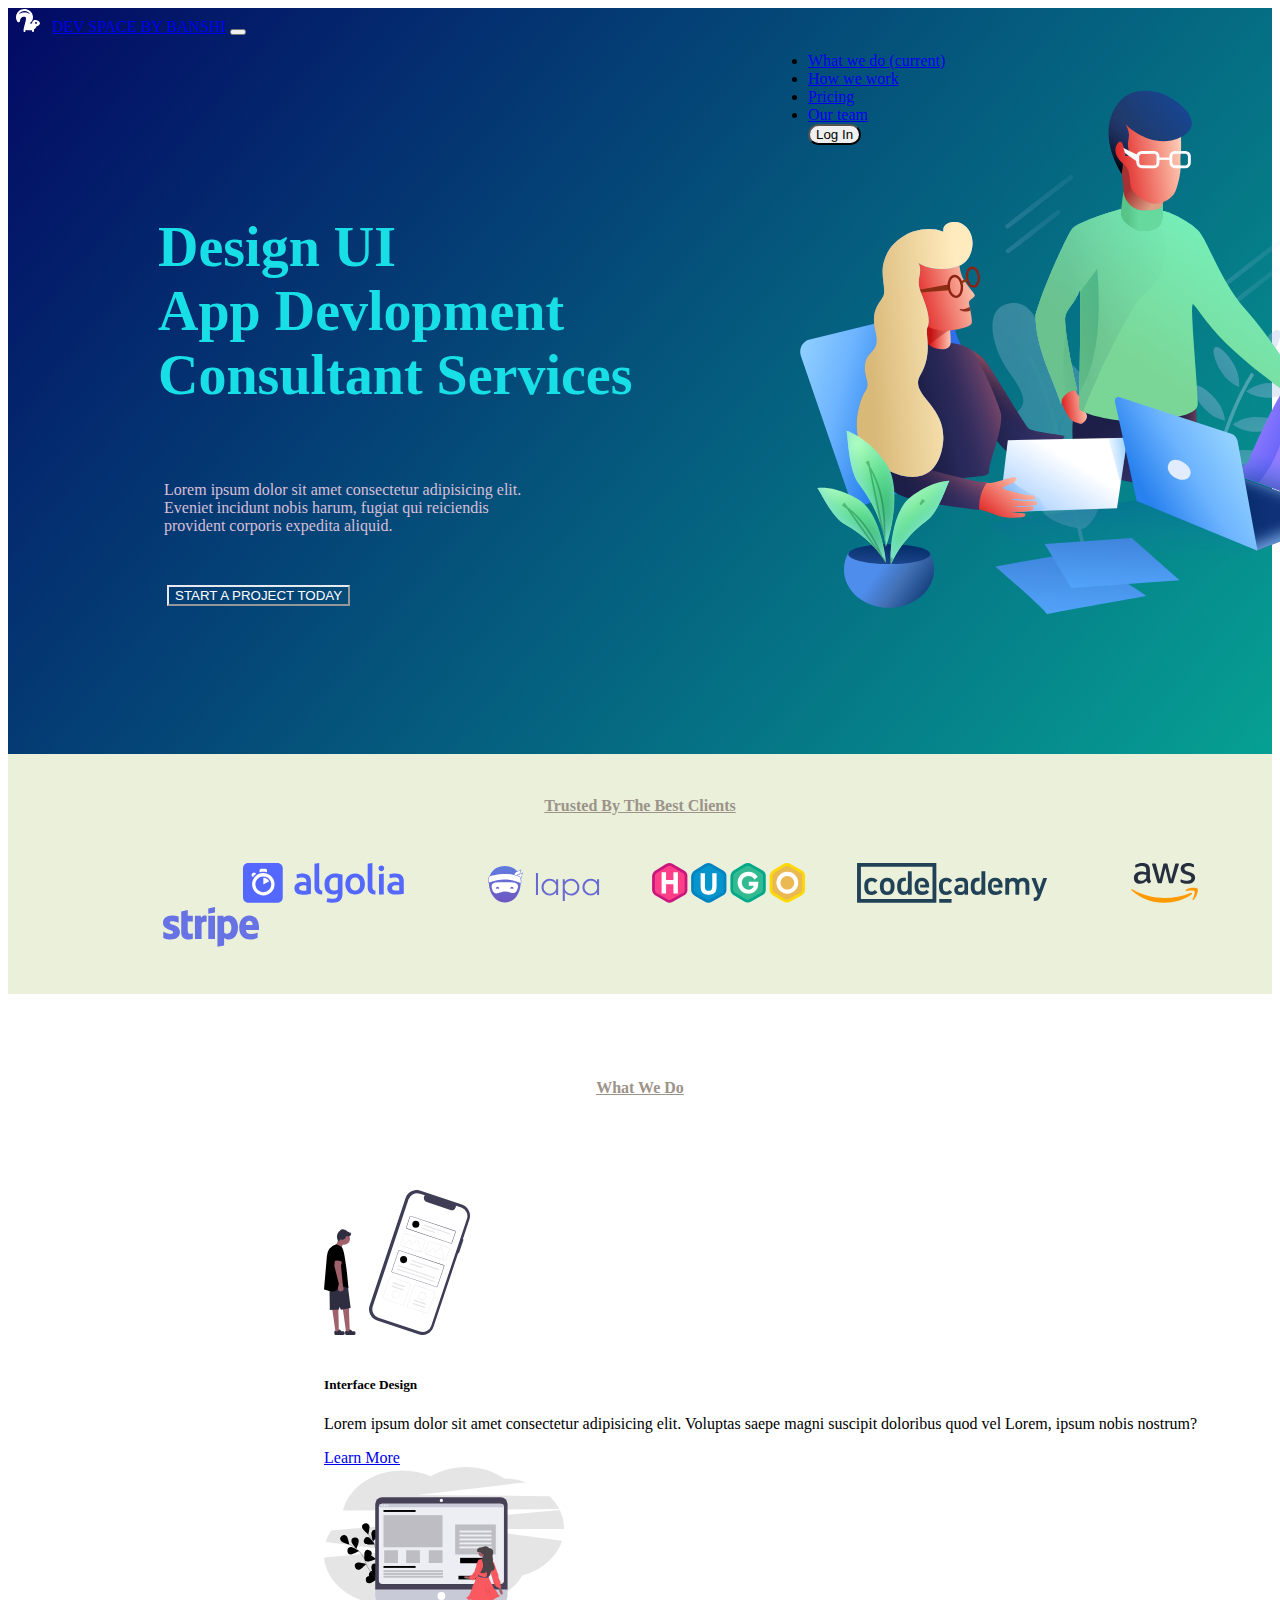
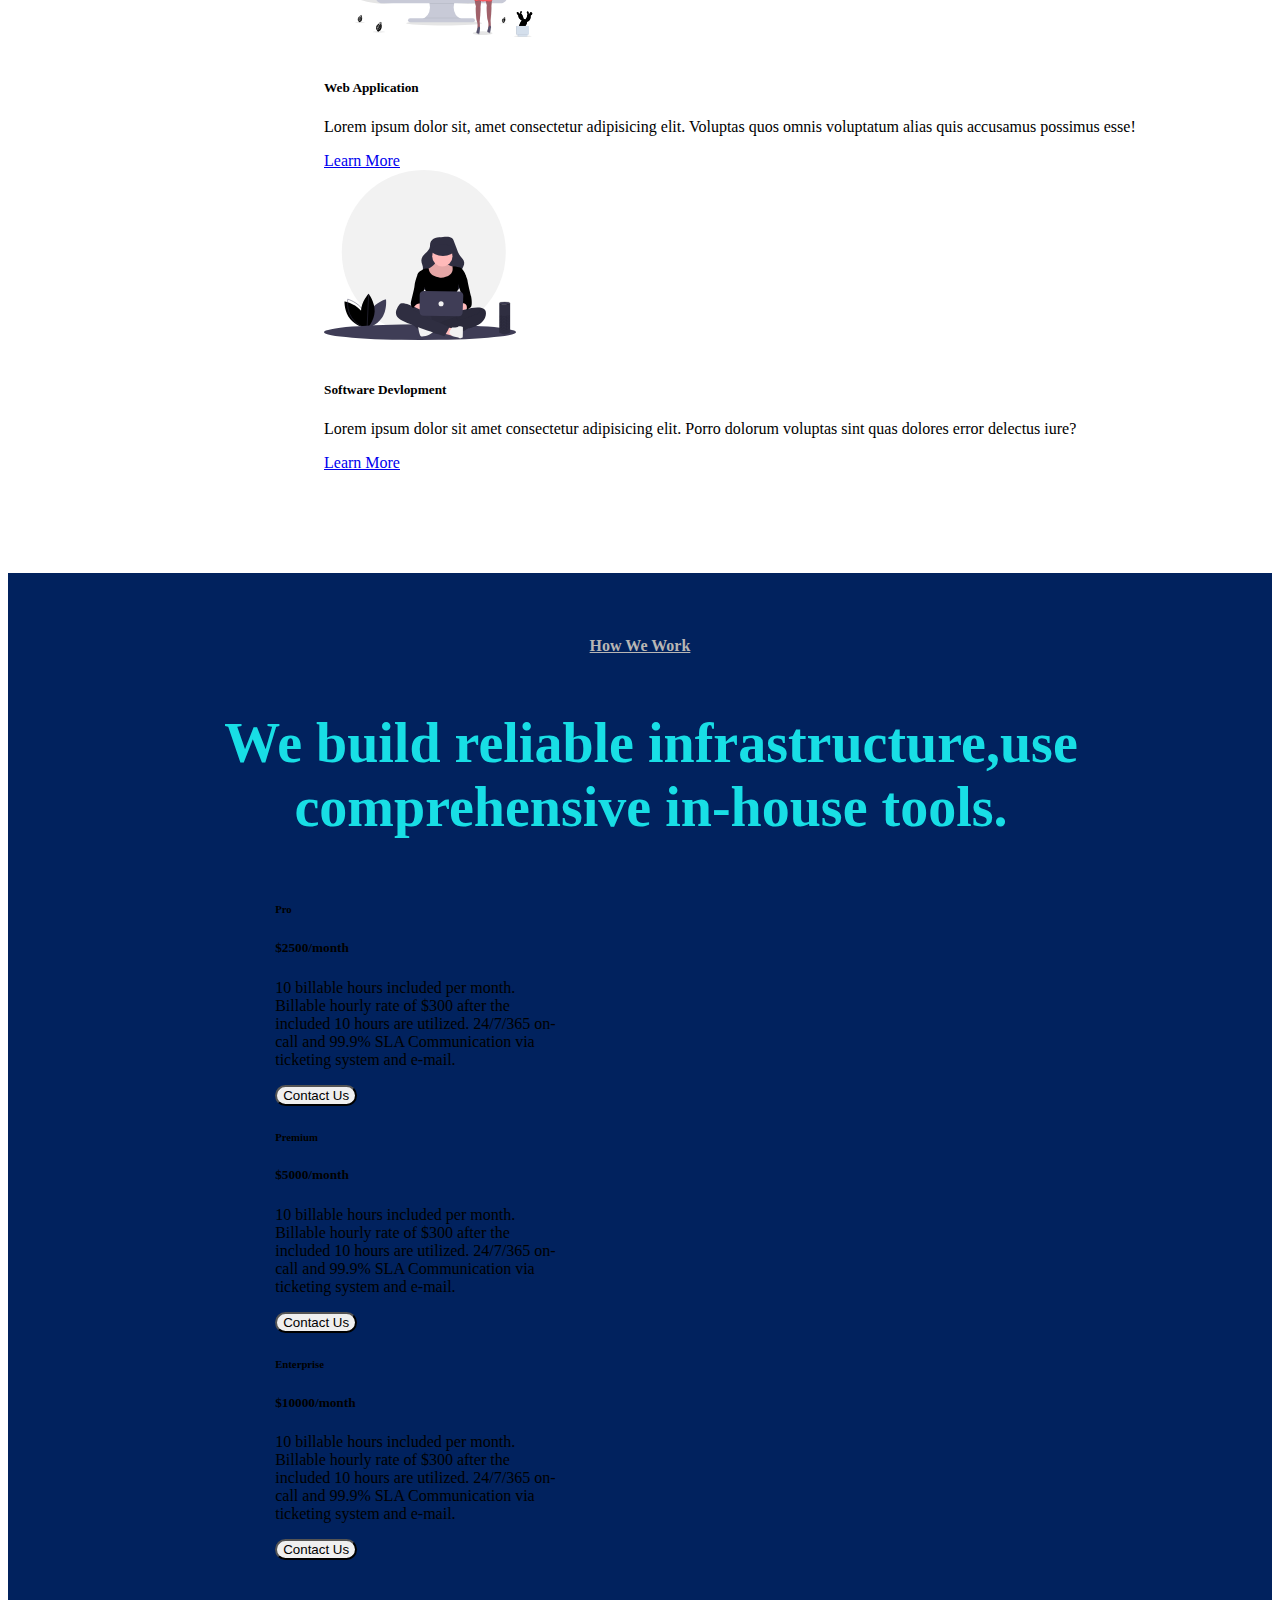
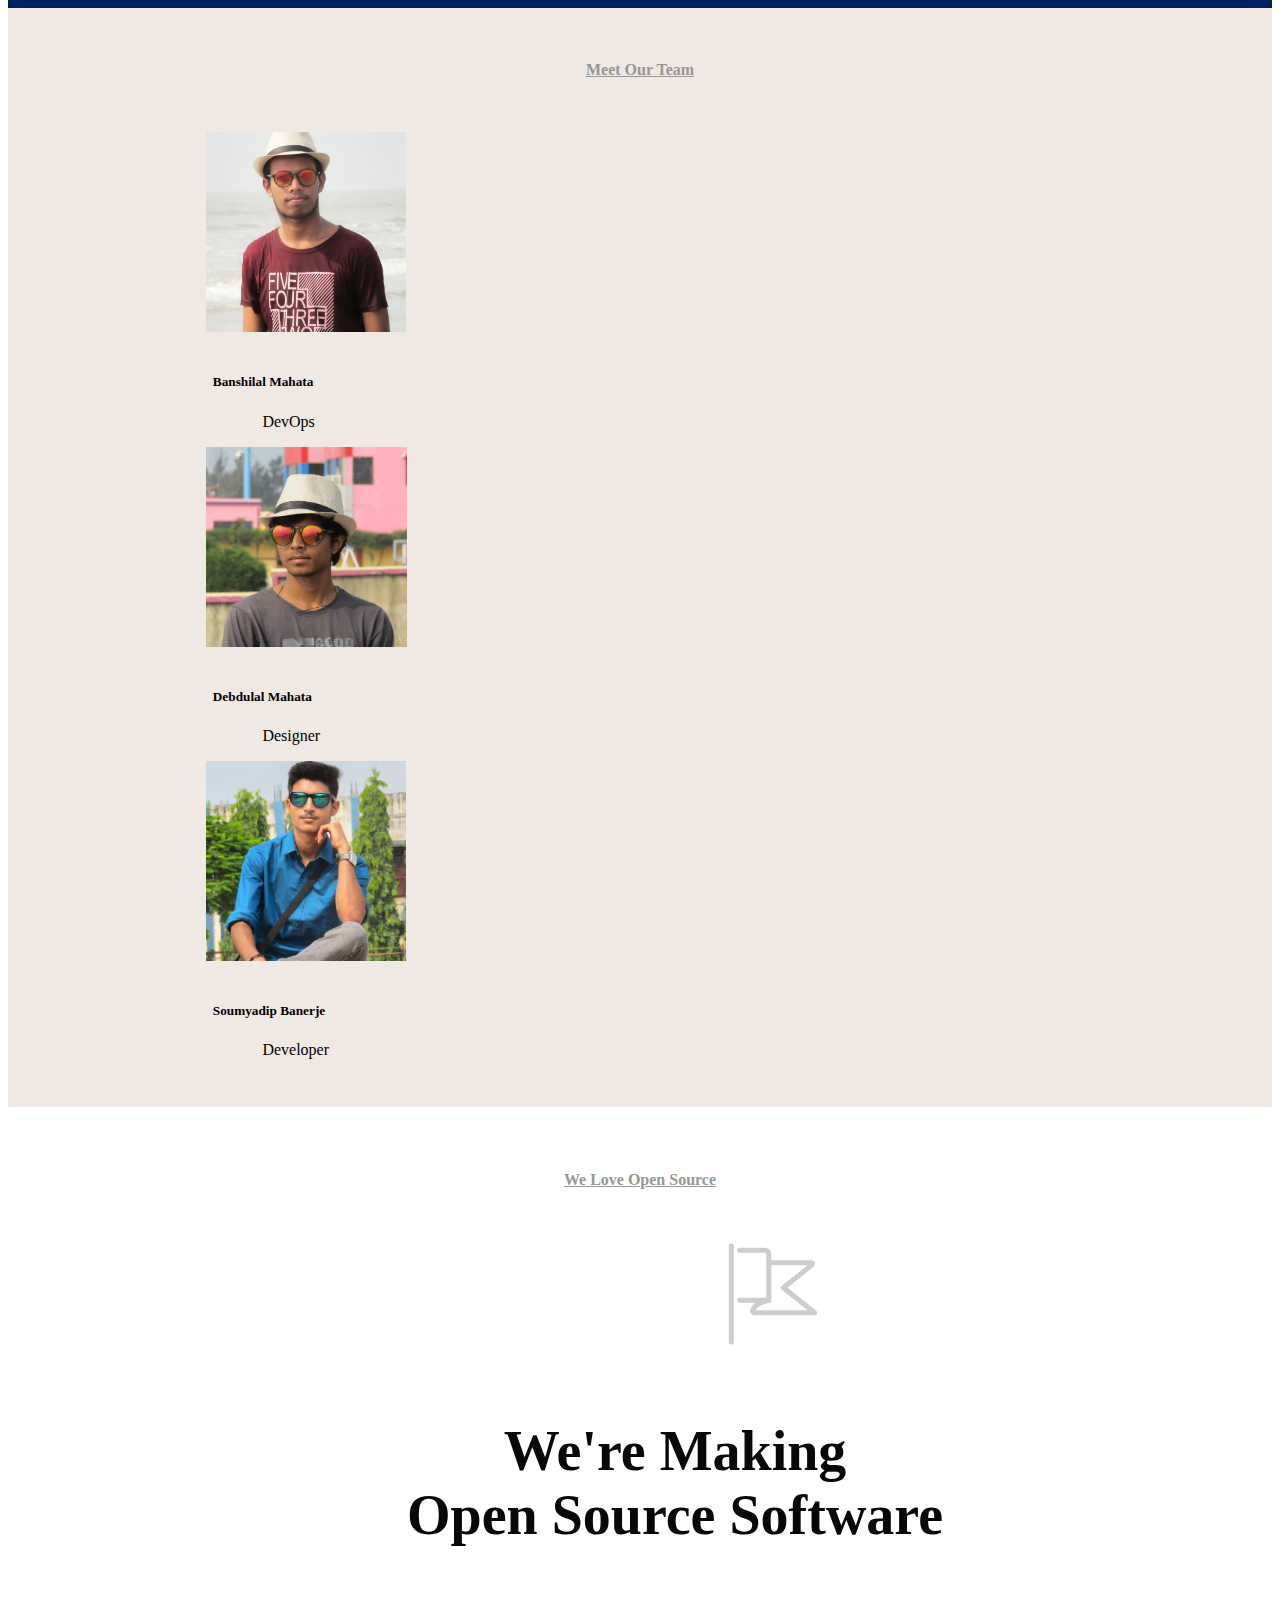
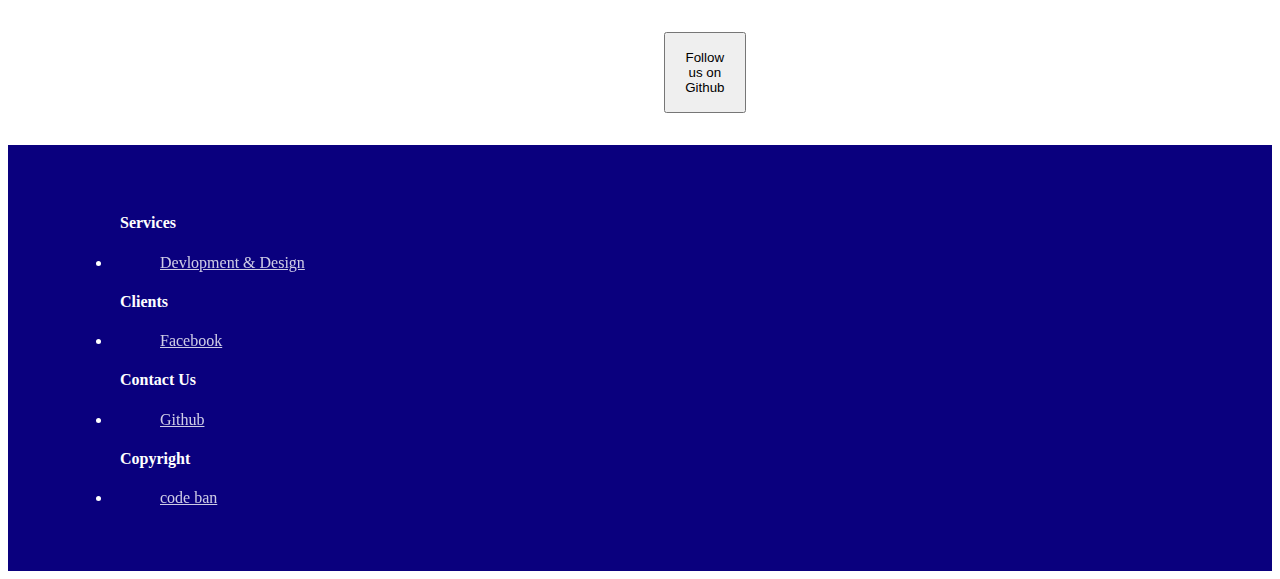
<file: index.html>
<!DOCTYPE html>
<html lang="en">

<head>
  <meta charset="UTF-8">
  <meta name="viewport" content="width=device-width, initial-scale=1.0">
  <title>DevSpace</title>
  <link rel="stylesheet" href="https://cdn.jsdelivr.net/npm/bootstrap@4.5.3/dist/css/bootstrap.min.css"
    integrity="sha384-TX8t27EcRE3e/ihU7zmQxVncDAy5uIKz4rEkgIXeMed4M0jlfIDPvg6uqKI2xXr2" crossorigin="anonymous">
  <link rel="stylesheet" href="css\index.css">
</head>

<body>

  <section id="bg">
    <nav class="navbar navbar-expand-lg navbar-dark bg-transparent">
      <img class="navbar-brand" src="img\logo.svg">
      <a class="navbar-brand" href="#"> DEV SPACE BY BANSHI</a>
      <button class="navbar-toggler" type="button" data-toggle="collapse" data-target="#navbarNav"
        aria-controls="navbarNav" aria-expanded="false" aria-label="Toggle navigation">
        <span class="navbar-toggler-icon"></span>
      </button>
      <div class="collapse navbar-collapse" id="navbarNav">
        <ul class="navbar-nav">
          <li class="nav-item active">
            <a class="nav-link" href="#">What we do <span class="sr-only">(current)</span></a>
          </li>
          <li class="nav-item active">
            <a class="nav-link" href="#">How we work</a>
          </li>
          <li class="nav-item active">
            <a class="nav-link" href="#">Pricing</a>
          </li>
          <li class="nav-item active">
            <a class="nav-link" href="#">Our team</a>
          </li>
          <a href="login.html"><button type="button" class="btn btn-success">Log In</button></a>
        </ul>
      </div>
    </nav>
    <div class="heading">
      <h1> <strong> Design UI <br>
          App Devlopment <br>
          Consultant Services </strong>
      </h1>
    </div>
    <br>
    <div class="authologo">
      <img class="logo" src="img\img.svg" alt="logo">

    </div>



    <br>
    <div class="lorem">
      Lorem ipsum dolor sit amet consectetur adipisicing elit. <br> Eveniet incidunt nobis harum, fugiat qui reiciendis
      <br>
      provident corporis expedita aliquid.<br>
      <button type="button" class="btn2 btn-outline-primary">START A PROJECT TODAY</button>

    </div>


    <br>
  </section>

  <div class="tbtbs">
    <h4 class="heading2"><u> Trusted By The Best Clients </u></h4>
    <div class="logo2">
      <a href="#"> <img class="algolia" src="img\algolia.svg" height="40px"></a>
      <a href="#"><img class="lapa" src="img\lapa-logo.svg"></a>
      <a href="#"><img class="hugo" src="img\hugo.svg" height="40px"></a>
      <a href="#"><img class="codecademy" src="img\codecademy.svg" height="40px"></a>
      <a href="#"><img class="aws" src="img\aws.svg" height="40px"></a>
      <a href="#"><img class="stripe" src="img\stripe.svg" height="40px"></a>

    </div>
  </div>
  <div>
    <h4 id="h3"><u>What We Do</u></h4>


    <div>
      <div class="container ">
        <div class="row">
          <div class="col-lg-3">
            <img class="interface" src="img\interface.svg" height="145px">
            <h5><strong> Interface Design</strong></h5>
            <p> Lorem ipsum dolor sit amet consectetur adipisicing elit. Voluptas saepe magni suscipit doloribus
              quod vel Lorem, ipsum  nobis nostrum?</p>
            <a href="#">Learn More</a>
          </div>
          <div class="col-lg-3">
            <img class="web" src="img\web.svg" height="170px">
            <h5><strong>Web Application</strong></h5>
            <p> Lorem ipsum dolor sit, amet consectetur adipisicing elit. Voluptas  quos omnis voluptatum alias quis 
              accusamus possimus esse!</p>
            <a href="#">Learn More</a>
          </div>
          <div class="col-lg-3">
            <img class="soft" src="img\soft.svg" height="170px">
            <h5><strong>Software Devlopment</strong></h5>
            <p> Lorem ipsum dolor sit amet consectetur adipisicing elit. Porro dolorum voluptas  sint quas dolores
              error delectus iure?</p>
            <a href="#">Learn More</a>
          </div>

        </div>

      </div>
    </div>
  </div>
  <div class="hww">
    <h4 id="h4"><u>How We Work</u></h4>
    <h1 id="h1"><strong>We build reliable infrastructure,use <br>comprehensive in-house tools.</strong></h1>

    <div class="container2">
      <div class="row">
        <div class="card col-lg-3" style="width: 18rem;">
          <div class="card-body">
            <h6 class="card-subtitle mb-2 text-muted">Pro</h6>
            <h5 class="card-title"><strong>$2500</strong>/month</h5>
           

            <p class="card-text">
              10 billable hours included per month.
              Billable hourly rate of $300 after the included 10 hours are utilized.
              24/7/365 on-call and 99.9% SLA
              Communication via ticketing system and e-mail.
            </p>
            <button type="button" class="btn btn-secondary btn-lg">Contact Us</button>
          </div>
        </div>
        <div class="card col-lg-3" style="width: 18rem;">
          <div class="card-body">
            <h6 class="card-subtitle mb-2 text-muted">Premium</h6>
            <h5 class="card-title"><strong>$5000</strong>/month</h5>
            <p class="card-text">
              10 billable hours included per month.
              Billable hourly rate of $300 after the included 10 hours are utilized.
              24/7/365 on-call and 99.9% SLA
              Communication via ticketing system and e-mail.
            </p>
            <button type="button" class="btn btn-secondary btn-lg">Contact Us</button>
          </div>
        </div>
        <div class="card col-lg-3" style="width: 18rem;">
          <div class="card-body">
            <h6 class="card-subtitle mb-2 text-muted">Enterprise</h6>
            <h5 class="card-title"><strong>$10000</strong>/month</h5>

            <p class="card-text">
              10 billable hours included per month.
              Billable hourly rate of $300 after the included 10 hours are utilized.
              24/7/365 on-call and 99.9% SLA
              Communication via ticketing system and e-mail.
            </p>
            <button type="button" class="btn btn-secondary btn-lg">Contact Us</button>
          </div>
        </div>

      </div>
    </div>
  </div>

  <div class="mot">
    <h4 id="h5"><u>Meet Our Team</u></h4>
    <div class="container3 ">
      <div class="row">
        <div class="column col-4 col-sm-12" > 
          <img src="img\banshi.jpeg" height="200px">
          <h5 id="name"><strong> Banshilal Mahata</strong></h5>
          <p id="para">DevOps</p>
        </div>
        <div class="column col-4 col-sm-12">
          <img src="img\debu.jpg" height="200px">
          <h5 id="name"><strong>Debdulal Mahata</strong></h5>
          <p id="para">Designer</p>
        </div>
        <div class="column col-4 col-sm-12">
          <img src="img\soumya.jpg" height="200px">
          <h5 id="name"><strong>Soumyadip Banerje</strong></h5>
          <p id="para"> Developer</p>
        </div>
      </div>
    </div>
  </div>

  <div class="wlos">
    <h4 id="h6"><u>We Love Open Source</u></h4>
    <img class="flag" src="img\flag.svg">
    <h1 id="h7"><strong>We're Making <br> Open Source Software</strong></h1>
    <button type="button" class="btn3">Follow us on Github</button>

  </div>

  <div class="footer">
    <div class="row">
      <div class=" col-lg-3">
        <div class="footer-content">
          <h4>Services</h4>
          <ul class="nav">
            <li>
              <a class="ni" href="#">Devlopment & Design</a>
            </li>
          </ul>
        </div>
      </div>
      
        <div class="col-lg-3">
          <div class="footer-content">
            <h4>Clients</h4>
            <ul class="nav">
              <li>
                <a class="ni" href="https://www.facebook.com/banshi.KD/">Facebook</a>
              </li>
            </ul>
          </div>
        </div>
        <div class="col-lg-3">
          <div class="footer-content">
            <h4>Contact Us</h4>
            <ul class="nav">
              <li>
                <a class="ni" href="https://github.com/banshi23">Github</a>
              </li>
            </ul>
          </div>
        </div>
        <div class="col-lg-3">
          <div class="footer-content">
            <h4>Copyright</h4>
            <ul class="nav">
              <li>
                <a class="ni" href="#">code ban</a>
              </li>
            </ul>
          </div>
        </div>
      </div>
    </div>
  </div>
  </div>


</body>



</html>
</file>
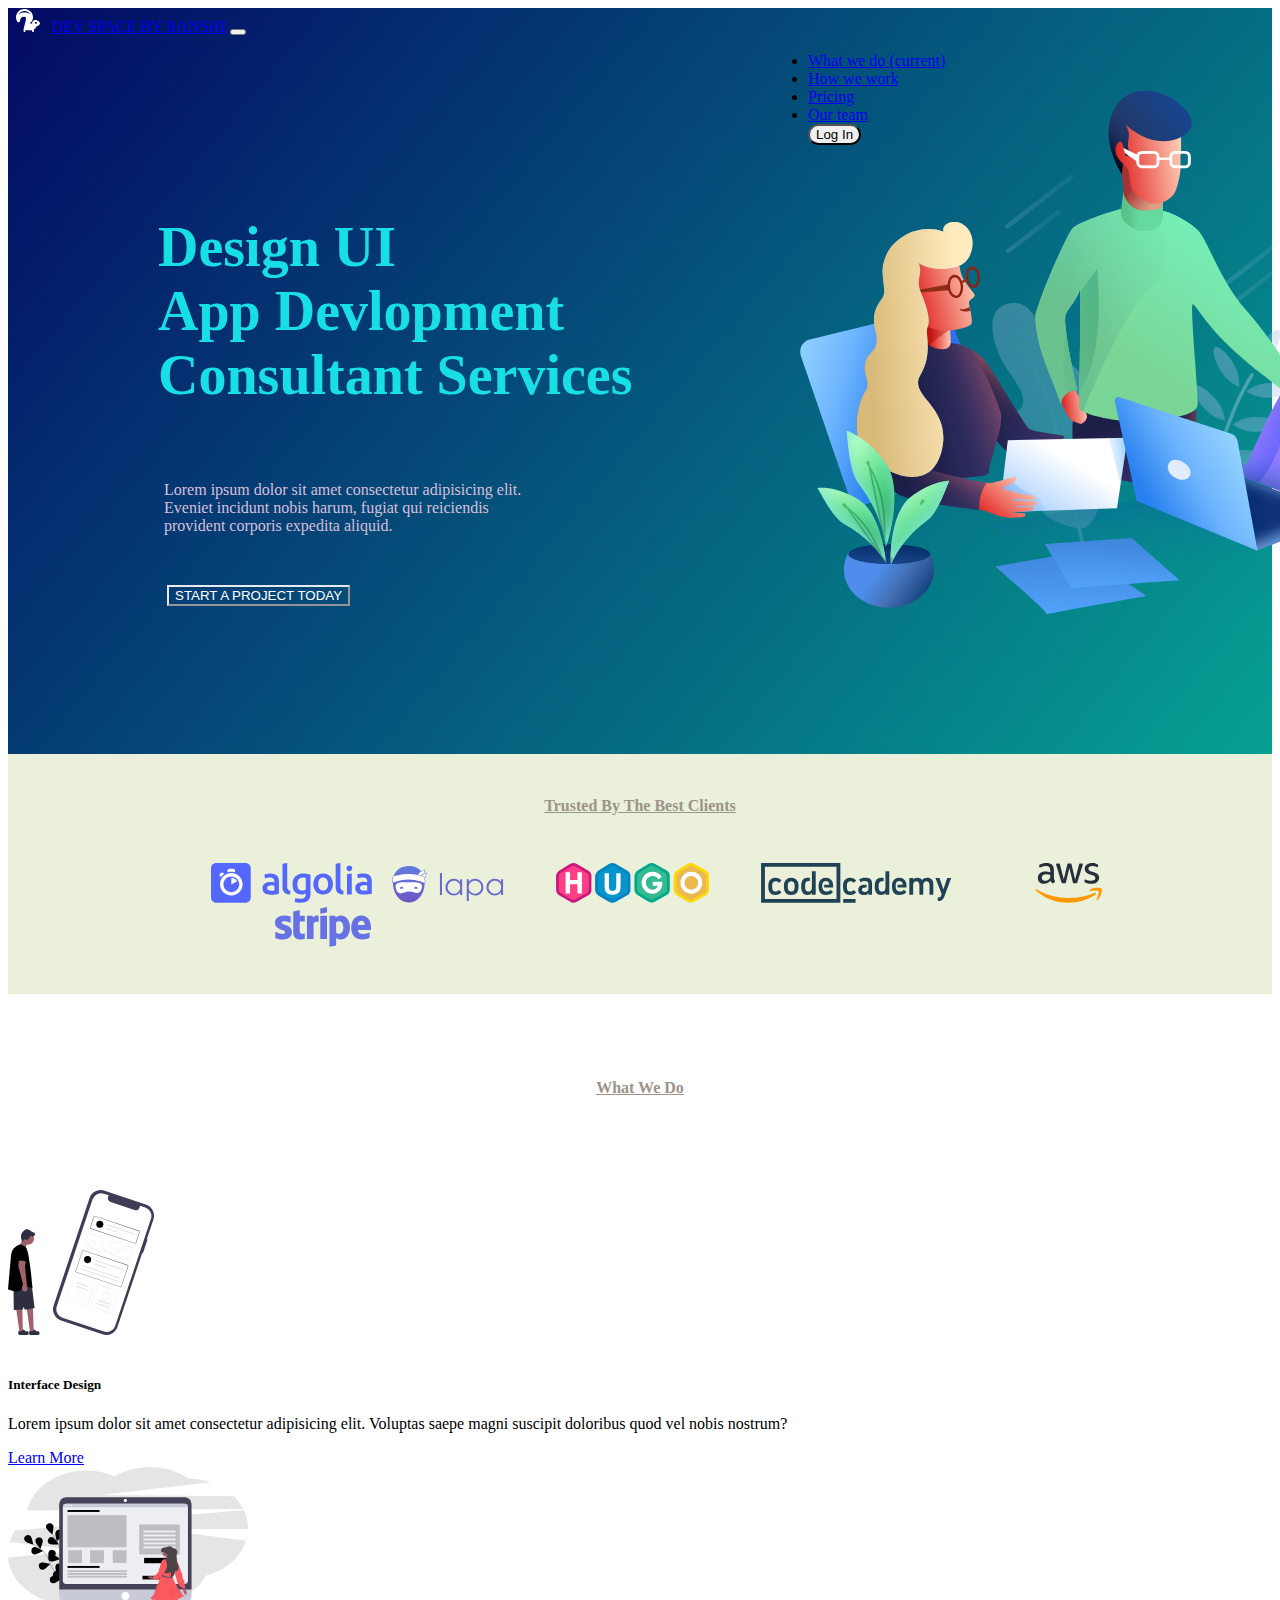
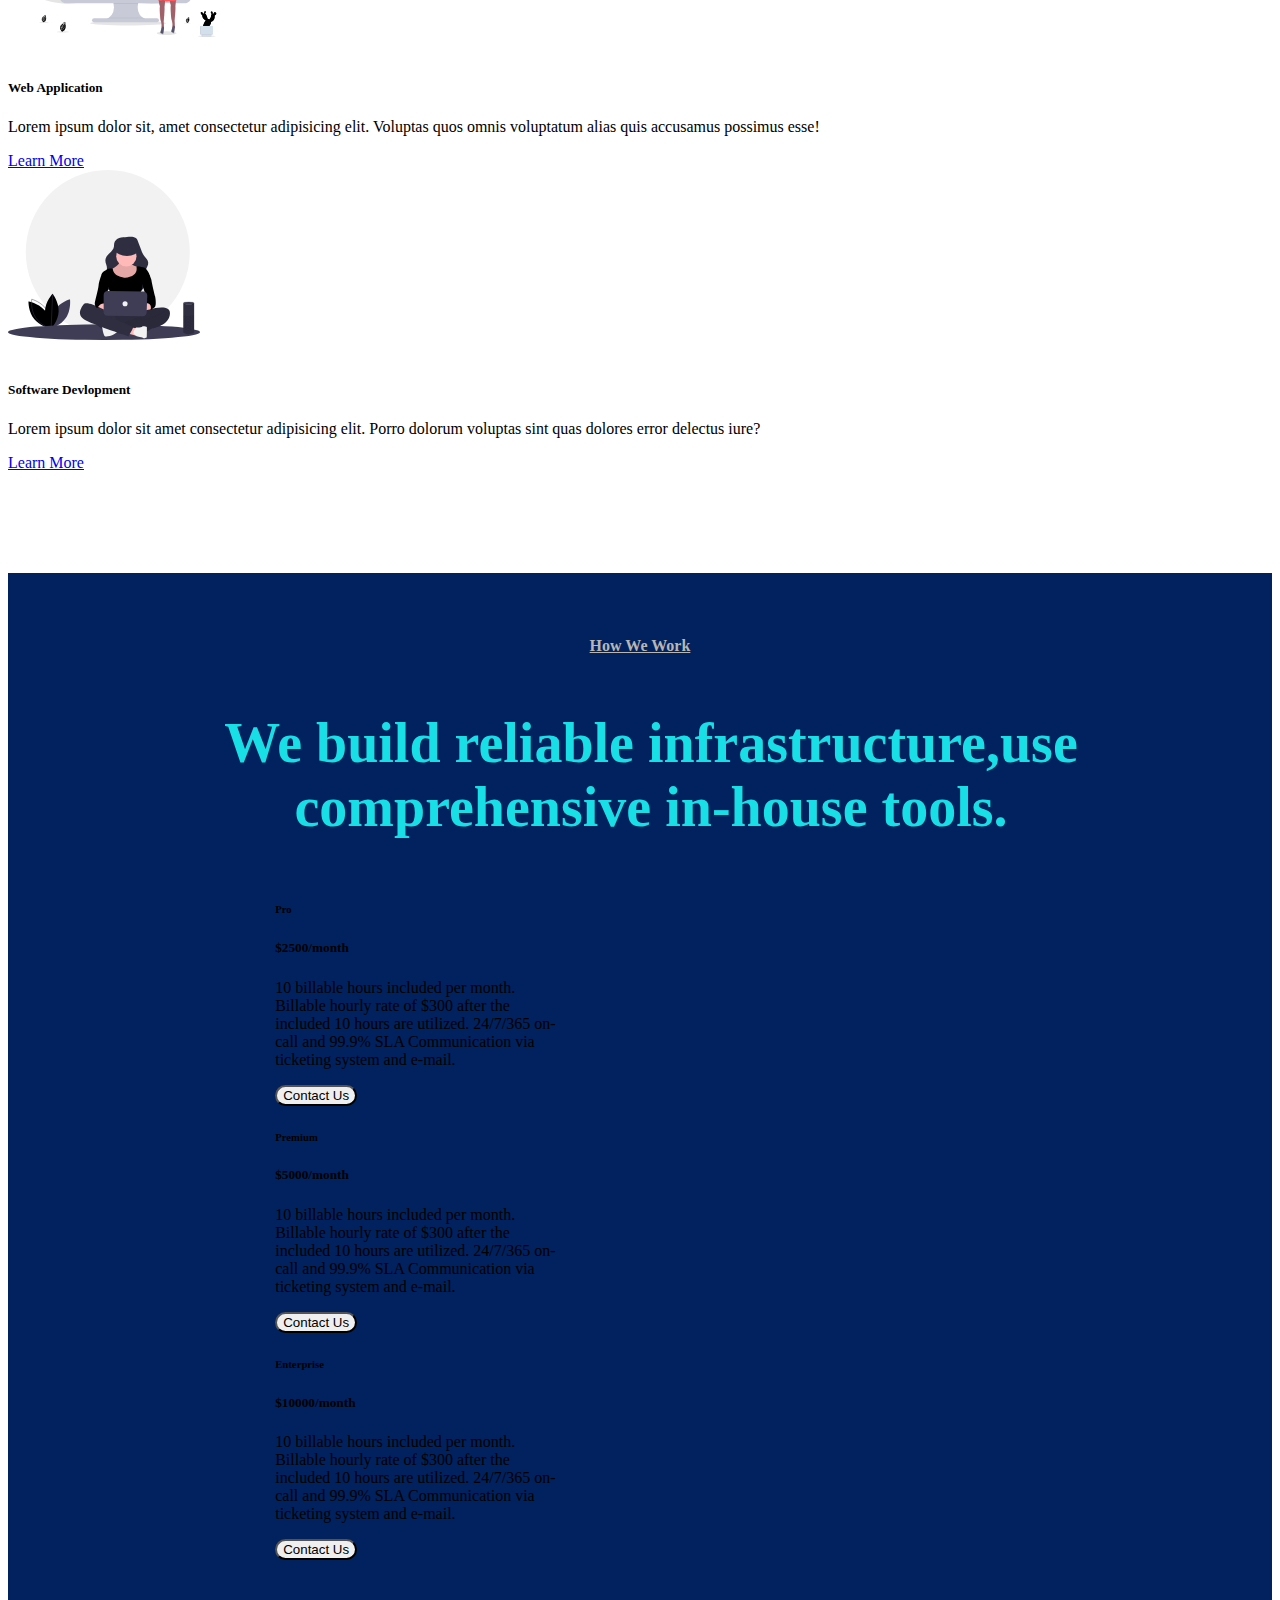
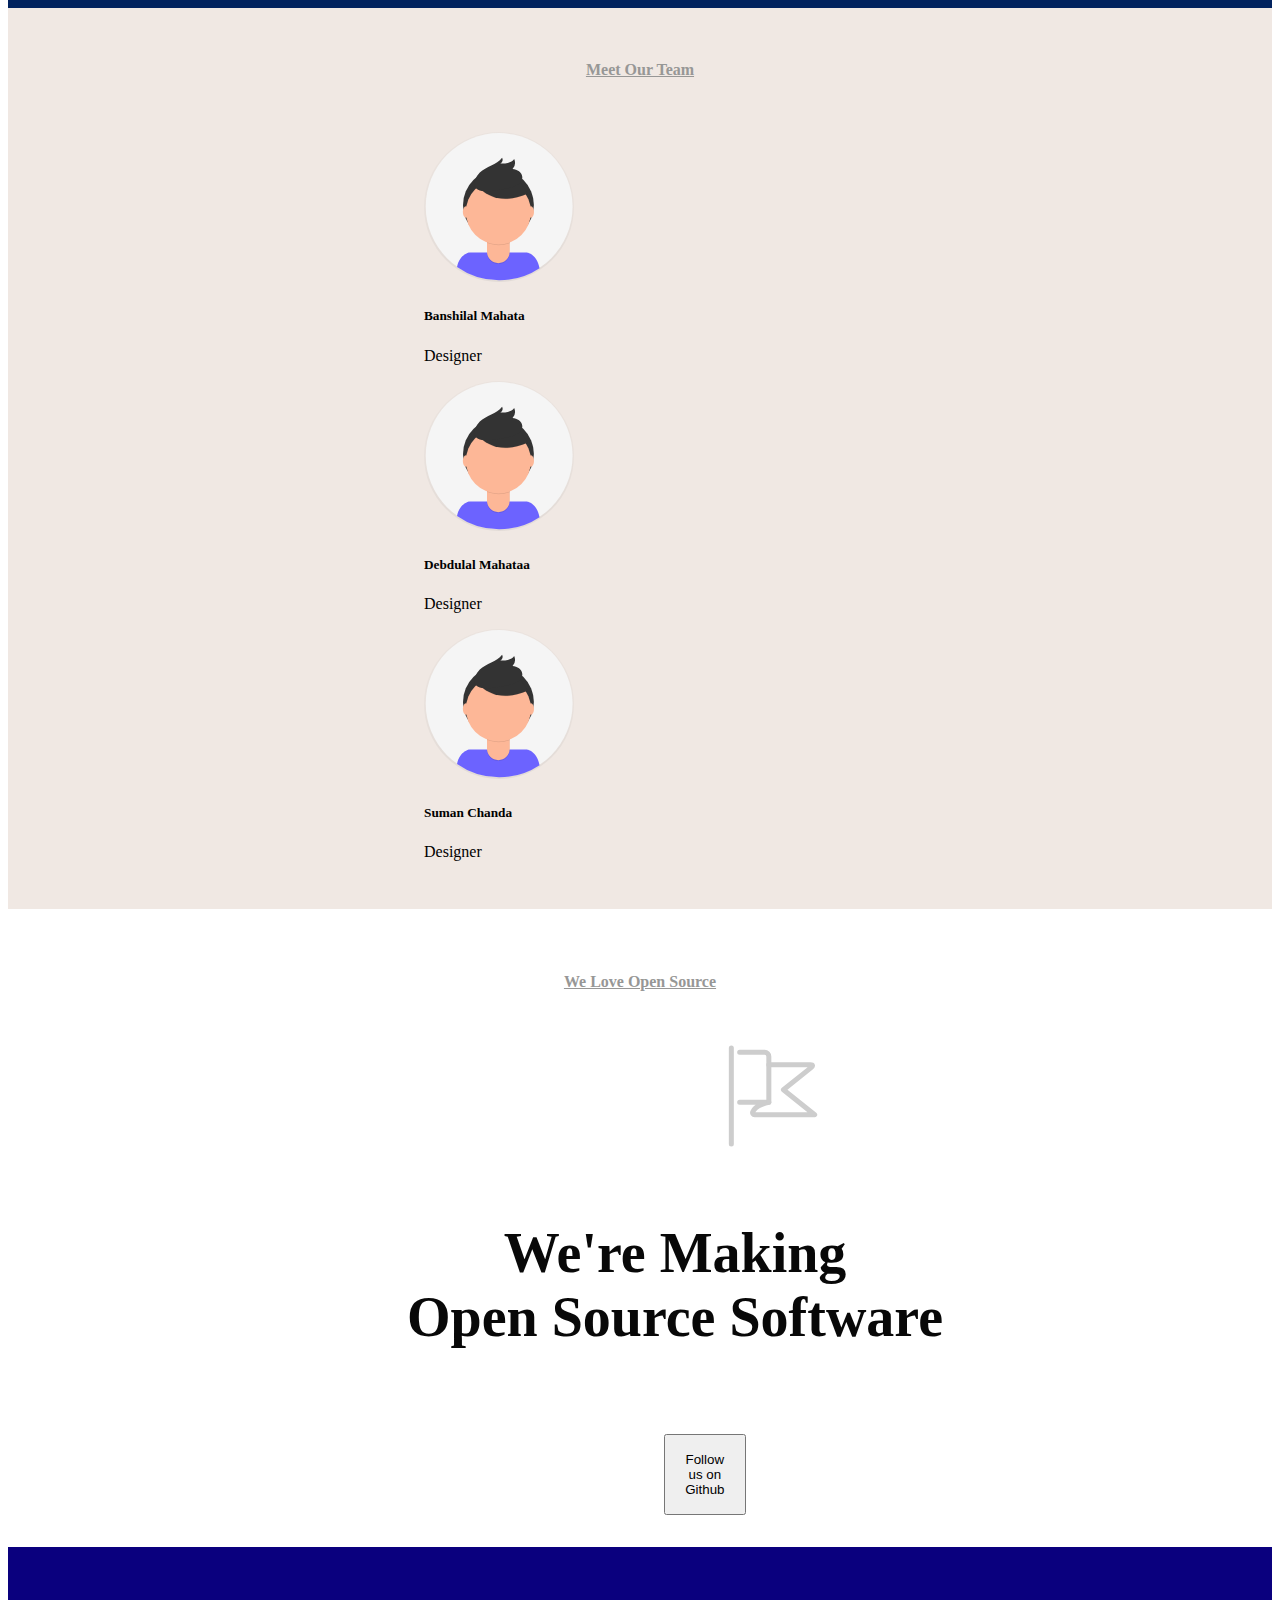
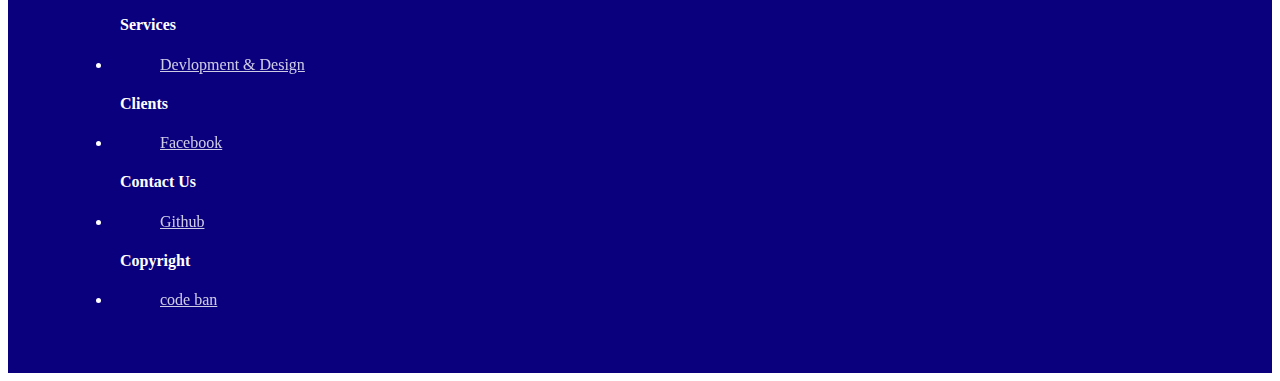
<file: home.html>
<!DOCTYPE html>
<html lang="en">

<head>
  <meta charset="UTF-8">
  <meta name="viewport" content="width=device-width, initial-scale=1.0">
  <title>DevSpace</title>
  <link rel="stylesheet" href="https://cdn.jsdelivr.net/npm/bootstrap@4.5.3/dist/css/bootstrap.min.css"
    integrity="sha384-TX8t27EcRE3e/ihU7zmQxVncDAy5uIKz4rEkgIXeMed4M0jlfIDPvg6uqKI2xXr2" crossorigin="anonymous">
  <link rel="stylesheet" href="css\home.css">
</head>

<body>

  <section id="bg">
    <nav class="navbar navbar-expand-lg navbar-dark bg-transparent">
      <img class="navbar-brand" src="img\logo.svg">
      <a class="navbar-brand" href="#"> DEV SPACE BY BANSHI</a>
      <button class="navbar-toggler" type="button" data-toggle="collapse" data-target="#navbarNav"
        aria-controls="navbarNav" aria-expanded="false" aria-label="Toggle navigation">
        <span class="navbar-toggler-icon"></span>
      </button>
      <div class="collapse navbar-collapse" id="navbarNav">
        <ul class="navbar-nav">
          <li class="nav-item active">
            <a class="nav-link" href="#">What we do <span class="sr-only">(current)</span></a>
          </li>
          <li class="nav-item active">
            <a class="nav-link" href="#">How we work</a>
          </li>
          <li class="nav-item active">
            <a class="nav-link" href="#">Pricing</a>
          </li>
          <li class="nav-item active">
            <a class="nav-link" href="#">Our team</a>
          </li>
          <button type="button" class="btn btn-success">Log In</button>
        </ul>
      </div>
    </nav>
    <div class="heading">
      <h1> <strong> Design UI <br>
          App Devlopment <br>
          Consultant Services </strong>
      </h1>
    </div>
    <br>
    <div class="authologo">
      <img class="logo" src="img\img.svg" alt="logo">

    </div>



    <br>
    <div class="lorem">
      Lorem ipsum dolor sit amet consectetur adipisicing elit. <br> Eveniet incidunt nobis harum, fugiat qui reiciendis
      <br>
      provident corporis expedita aliquid.<br>
      <button type="button" class="btn2 btn-outline-primary">START A PROJECT TODAY</button>

    </div>


    <br>
  </section>

  <div class="tbtbs">
    <h4 class="heading2"><u> Trusted By The Best Clients </u></h4>
    <div class="logo2">
      <a href="#"> <img class="algolia" src="img\algolia.svg" height="40px"></a>
      <a href="#"><img class="lapa" src="img\lapa-logo.svg"></a>
      <a href="#"><img class="hugo" src="img\hugo.svg" height="40px"></a>
      <a href="#"><img class="codecademy" src="img\codecademy.svg" height="40px"></a>
      <a href="#"><img class="aws" src="img\aws.svg" height="40px"></a>
      <a href="#"><img class="stripe" src="img\stripe.svg" height="40px"></a>

    </div>
  </div>
  <div>
    <h4 id="h3"><u>What We Do</u></h4>


    <div>
      <div class="container ">
        <div class="row">
          <div class="col-lg-4">
            <img class="interface" src="img\interface.svg" height="145px">
            <h5><strong> Interface Design</strong></h5>
            <p> Lorem ipsum dolor sit amet consectetur adipisicing elit. Voluptas saepe magni suscipit doloribus
              quod vel nobis nostrum?</p>
            <a href="#">Learn More</a>
          </div>
          <div class="col-lg-4">
            <img class="web" src="img\web.svg" height="170px">
            <h5><strong>Web Application</strong></h5>
            <p> Lorem ipsum dolor sit, amet consectetur adipisicing elit. Voluptas quos omnis voluptatum alias quis
              accusamus possimus esse!</p>
            <a href="#">Learn More</a>
          </div>
          <div class="col-lg-4">
            <img class="soft" src="img\soft.svg" height="170px">
            <h5><strong>Software Devlopment</strong></h5>
            <p> Lorem ipsum dolor sit amet consectetur adipisicing elit. Porro dolorum voluptas sint quas dolores
              error delectus iure?</p>
            <a href="#">Learn More</a>
          </div>

        </div>

      </div>
    </div>
  </div>
  <div class="hww">
    <h4 id="h4"><u>How We Work</u></h4>
    <h1 id="h1"><strong>We build reliable infrastructure,use <br>comprehensive in-house tools.</strong></h1>

    <div class="container2">
      <div class="row">
        <div class="card col-lg-3" style="width: 18rem;">
          <div class="card-body">
            <h6 class="card-subtitle mb-2 text-muted">Pro</h6>
            <h5 class="card-title"><strong>$2500</strong>/month</h5>
           

            <p class="card-text">
              10 billable hours included per month.
              Billable hourly rate of $300 after the included 10 hours are utilized.
              24/7/365 on-call and 99.9% SLA
              Communication via ticketing system and e-mail.
            </p>
            <button type="button" class="btn btn-secondary btn-lg">Contact Us</button>
          </div>
        </div>
        <div class="card col-lg-3" style="width: 18rem;">
          <div class="card-body">
            <h6 class="card-subtitle mb-2 text-muted">Premium</h6>
            <h5 class="card-title"><strong>$5000</strong>/month</h5>
            <p class="card-text">
              10 billable hours included per month.
              Billable hourly rate of $300 after the included 10 hours are utilized.
              24/7/365 on-call and 99.9% SLA
              Communication via ticketing system and e-mail.
            </p>
            <button type="button" class="btn btn-secondary btn-lg">Contact Us</button>
          </div>
        </div>
        <div class="card col-lg-3" style="width: 18rem;">
          <div class="card-body">
            <h6 class="card-subtitle mb-2 text-muted">Enterprise</h6>
            <h5 class="card-title"><strong>$10000</strong>/month</h5>

            <p class="card-text">
              10 billable hours included per month.
              Billable hourly rate of $300 after the included 10 hours are utilized.
              24/7/365 on-call and 99.9% SLA
              Communication via ticketing system and e-mail.
            </p>
            <button type="button" class="btn btn-secondary btn-lg">Contact Us</button>
          </div>
        </div>

      </div>
    </div>
  </div>

  <div class="mot">
    <h4 id="h5"><u>Meet Our Team</u></h4>
    <div class="container3 ">
      <div class="row">
        <div class="col-lg-3">
          <img src="img\person.svg" height="150px">
          <h5><strong> Banshilal Mahata</strong></h5>
          <p>Designer</p>
        </div>
        <div class="col-lg-3">
          <img src="img\person.svg" height="150px">
          <h5><strong>Debdulal Mahataa</strong></h5>
          <p>Designer</p>
        </div>
        <div class="col-lg-3">
          <img src="img\person.svg" height="150px">
          <h5><strong>Suman Chanda</strong></h5>
          <p> Designer</p>
        </div>
      </div>
    </div>
  </div>

  <div class="wlos">
    <h4 id="h6"><u>We Love Open Source</u></h4>
    <img class="flag" src="img\flag.svg">
    <h1 id="h7"><strong>We're Making <br> Open Source Software</strong></h1>
    <button type="button" class="btn3">Follow us on Github</button>

  </div>

  <div class="footer">
    <div class="row">
      <div class=" col-lg-3">
        <div class="footer-content">
          <h4>Services</h4>
          <ul class="nav">
            <li>
              <a class="ni" href="#">Devlopment & Design</a>
            </li>
          </ul>
        </div>
      </div>
      
        <div class="col-lg-3">
          <div class="footer-content">
            <h4>Clients</h4>
            <ul class="nav">
              <li>
                <a class="ni" href="https://www.facebook.com/banshi.KD/">Facebook</a>
              </li>
            </ul>
          </div>
        </div>
        <div class="col-lg-3">
          <div class="footer-content">
            <h4>Contact Us</h4>
            <ul class="nav">
              <li>
                <a class="ni" href="https://github.com/banshi23">Github</a>
              </li>
            </ul>
          </div>
        </div>
        <div class="col-lg-3">
          <div class="footer-content">
            <h4>Copyright</h4>
            <ul class="nav">
              <li>
                <a class="ni" href="#">code ban</a>
              </li>
            </ul>
          </div>
        </div>
      </div>
    </div>
  </div>
  </div>


</body>



</html>
</file>
